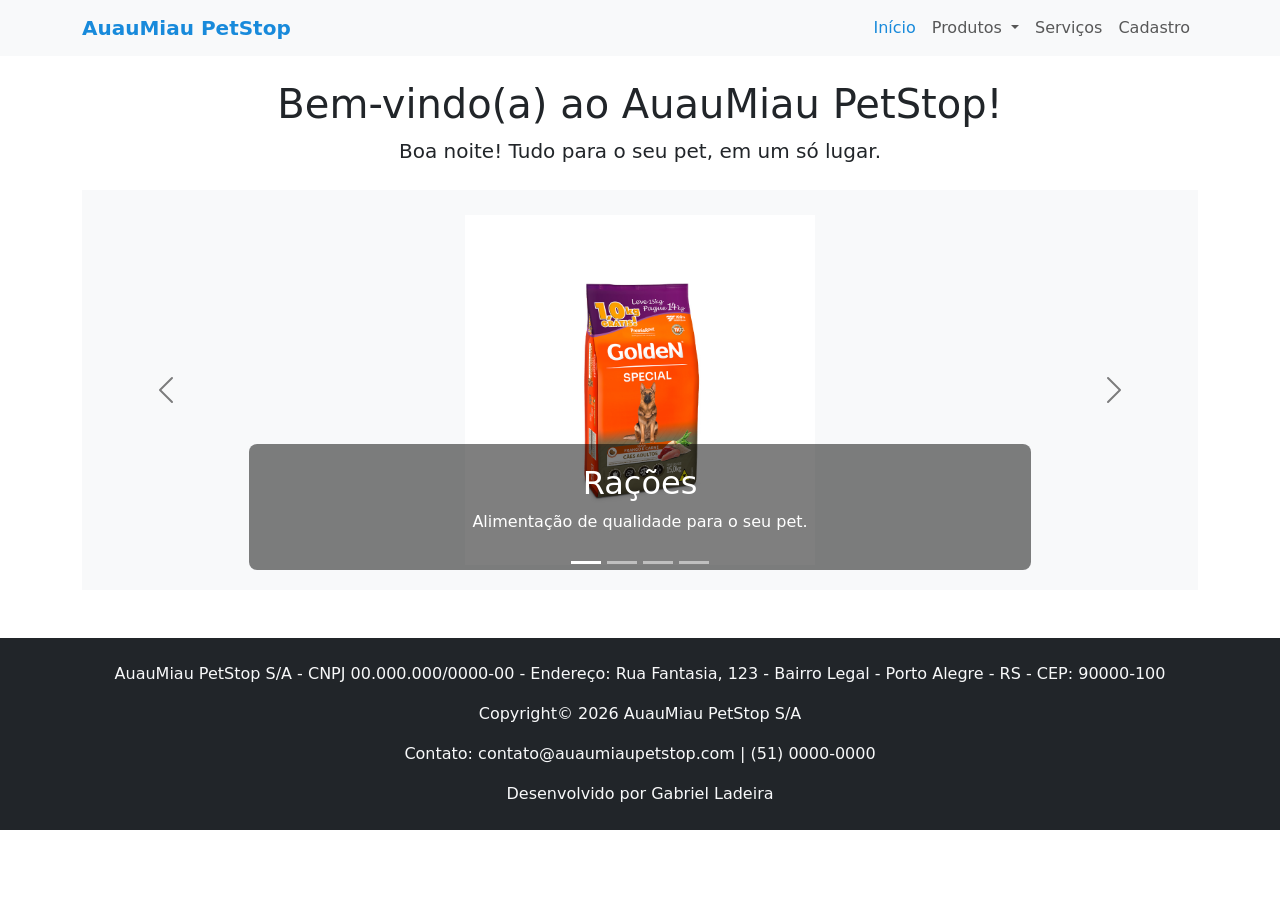
<file: index.html>
<!DOCTYPE html>
<html lang="pt-br">
<head>
    <meta charset="UTF-8">
    <meta name="viewport" content="width=device-width, initial-scale=1">
    <title>AuauMiau PetStop - Início</title>
    <link rel="stylesheet" href="css/bootstrap.min.css">
    <link rel="stylesheet" href="css/style.css">
</head>
<body>
    <header>
        <nav class="navbar navbar-expand-lg navbar-light bg-light">
            <div class="container">
                <a class="navbar-brand" href="index.html">AuauMiau PetStop</a>
                <button class="navbar-toggler" type="button" data-bs-toggle="collapse" data-bs-target="#navbarMenu" aria-label="Menu">
                    <span class="navbar-toggler-icon"></span>
                </button>
                <div class="collapse navbar-collapse" id="navbarMenu">
                    <ul class="navbar-nav ms-auto">
                        <li class="nav-item">
                            <a class="nav-link active" href="index.html">Início</a>
                        </li>
                        <li class="nav-item dropdown">
                            <a class="nav-link dropdown-toggle" href="#" role="button" data-bs-toggle="dropdown">
                                Produtos
                            </a>
                            <ul class="dropdown-menu">
                                <li><a class="dropdown-item" href="acessorios.html">Acessórios</a></li>
                                <li><a class="dropdown-item" href="racoes.html">Rações</a></li>
                                <li><a class="dropdown-item" href="produtos-de-higiene.html">Higiene e Limpeza</a></li>
                            </ul>
                        </li>
                        <li class="nav-item">
                            <a class="nav-link" href="servicos.html">Serviços</a>
                        </li>
                        <li class="nav-item">
                            <a class="nav-link" href="cadastro.html">Cadastro</a>
                        </li>
                    </ul>
                </div>
            </div>
        </nav>
    </header>
    <main>
        <section class="text-center my-4">
            <h1>Bem-vindo(a) ao AuauMiau PetStop!</h1>
            <p class="lead" id="saudacao">Tudo para o seu pet, em um só lugar.</p>
        </section>
        <section class="container my-4">
            <div id="homeCarousel" class="carousel slide mb-5" data-bs-ride="carousel">
                <div class="carousel-indicators">
                    <button type="button" data-bs-target="#homeCarousel" data-bs-slide-to="0" class="active" aria-current="true" aria-label="Rações"></button>
                    <button type="button" data-bs-target="#homeCarousel" data-bs-slide-to="1" aria-label="Acessórios"></button>
                    <button type="button" data-bs-target="#homeCarousel" data-bs-slide-to="2" aria-label="Produtos de Higiene"></button>
                    <button type="button" data-bs-target="#homeCarousel" data-bs-slide-to="3" aria-label="Serviços"></button>
                </div>
                <div class="carousel-inner">
                    <a href="racoes.html" class="carousel-item active">
                        <div class="carousel-image-wrapper">
                            <img src="imgs/racao-golde-frango-carne.png" alt="Ração Golden Special sabor frango e carne para cães adultos">
                        </div>
                        <div class="carousel-caption">
                            <h2>Rações</h2>
                            <p>Alimentação de qualidade para o seu pet.</p>
                        </div>
                    </a>
                    <a href="acessorios.html" class="carousel-item">
                        <div class="carousel-image-wrapper">
                            <img src="imgs/acessorio-bolinha-vermelha.png" alt="Brinquedo bola de borracha vermelha para cães">
                        </div>
                        <div class="carousel-caption">
                            <h2>Acessórios</h2>
                            <p>Roupas, brinquedos, camas e muito mais.</p>
                        </div>
                    </a>
                    <a href="produtos-de-higiene.html" class="carousel-item">
                        <div class="carousel-image-wrapper">
                            <img src="imgs/higiene-tapete-petz.png" alt="Tapete higiênico Petz superabsorvente para cães">
                        </div>
                        <div class="carousel-caption">
                            <h2>Higiene e Limpeza</h2>
                            <p>Tapetes, fraldas e produtos de limpeza para o seu pet.</p>
                        </div>
                    </a>
                    <a href="servicos.html" class="carousel-item">
                        <div class="carousel-image-wrapper">
                            <img src="imgs/servicos-banho-tosa.png" alt="Banho e tosa">
                        </div>
                        <div class="carousel-caption">
                            <h2>Banho e tosa</h2>
                            <p>Banho e tosa com a opção de buscar em domicílio.</p>
                        </div>
                    </a>
                </div>
                <button class="carousel-control-prev" type="button" data-bs-target="#homeCarousel" data-bs-slide="prev">
                    <span class="carousel-control-prev-icon" aria-hidden="true"></span>
                </button>
                <button class="carousel-control-next" type="button" data-bs-target="#homeCarousel" data-bs-slide="next">
                    <span class="carousel-control-next-icon" aria-hidden="true"></span>
                </button>
            </div>
        </section>        
    </main>
    <footer class="bg-dark text-light py-4 mt-5">
        <div class="container text-center">
            <p>
                AuauMiau PetStop S/A - CNPJ 00.000.000/0000-00 - Endereço: Rua Fantasia, 123 - Bairro Legal - Porto Alegre - RS - CEP: 90000-100
            </p>
            <p>
                Copyright© 2026 AuauMiau PetStop S/A
            </p>
            <p>
                Contato: contato@auaumiaupetstop.com | (51) 0000-0000
            </p>
            <p class="mb-0">
                Desenvolvido por Gabriel Ladeira
            </p>
        </div>
    </footer>
    <script src="js/bootstrap.bundle.min.js"></script>
    <script src="js/script.js"></script>
</body>
</html>
</file>
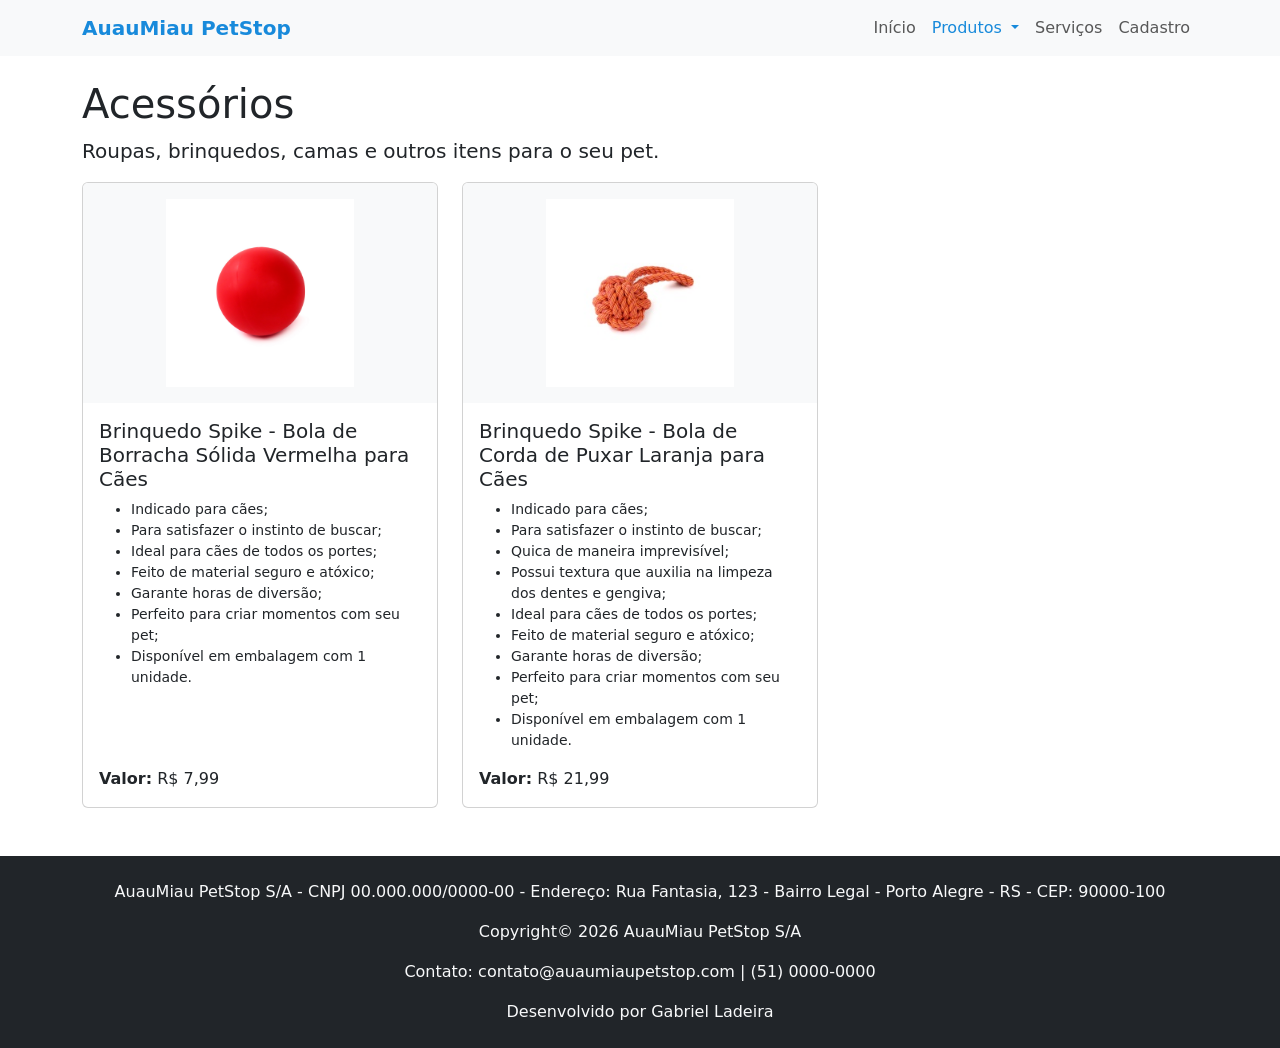
<file: acessorios.html>
<!DOCTYPE html>
<html lang="pt-br">
<head>
    <meta charset="UTF-8">
    <meta name="viewport" content="width=device-width, initial-scale=1">
    <title>AuauMiau PetStop - Acessórios</title>
    <link rel="stylesheet" href="css/bootstrap.min.css">
    <link rel="stylesheet" href="css/style.css">
</head>
<body>
    <header>
        <nav class="navbar navbar-expand-lg navbar-light bg-light">
            <div class="container">
                <a class="navbar-brand" href="index.html">AuauMiau PetStop</a>
                <button class="navbar-toggler" type="button" data-bs-toggle="collapse" data-bs-target="#navbarMenu" aria-label="Menu">
                    <span class="navbar-toggler-icon"></span>
                </button>
                <div class="collapse navbar-collapse" id="navbarMenu">
                    <ul class="navbar-nav ms-auto">
                        <li class="nav-item">
                            <a class="nav-link" href="index.html">Início</a>
                        </li>
                        <li class="nav-item dropdown">
                            <a class="nav-link dropdown-toggle active" href="#" role="button" data-bs-toggle="dropdown">
                                Produtos
                            </a>
                            <ul class="dropdown-menu">
                                <li><a class="dropdown-item active" href="acessorios.html">Acessórios</a></li>
                                <li><a class="dropdown-item" href="racoes.html">Rações</a></li>
                                <li><a class="dropdown-item" href="produtos-de-higiene.html">Higiene e Limpeza</a></li>
                            </ul>
                        </li>
                        <li class="nav-item">
                            <a class="nav-link" href="servicos.html">Serviços</a>
                        </li>
                        <li class="nav-item">
                            <a class="nav-link" href="cadastro.html">Cadastro</a>
                        </li>
                    </ul>
                </div>
            </div>
        </nav>
    </header>
    <main>
        <div class="container my-4">
            <h1>Acessórios</h1>
            <p class="lead">Roupas, brinquedos, camas e outros itens para o seu pet.</p>
            <div class="row g-4">
                <div class="col-md-6 col-lg-4">
                    <article class="card h-100">
                        <img src="imgs/acessorio-bolinha-vermelha.png" class="card-img-top" alt="Brinquedo Spike - Bola de Borracha Sólida Vermelha para Cães">
                        <div class="card-body d-flex flex-column">
                            <h2 class="card-title h5">Brinquedo Spike - Bola de Borracha Sólida Vermelha para Cães</h2>
                            <ul class="small">
                                <li>Indicado para cães;</li>
                                <li>Para satisfazer o instinto de buscar;</li>
                                <li>Ideal para cães de todos os portes;</li>
                                <li>Feito de material seguro e atóxico;</li>
                                <li>Garante horas de diversão;</li>
                                <li>Perfeito para criar momentos com seu pet;</li>
                                <li>Disponível em embalagem com 1 unidade.</li>
                            </ul>
                            <p class="card-text mt-auto"><strong>Valor:</strong> R$ 7,99</p>
                        </div>
                    </article>
                </div>
                <div class="col-md-6 col-lg-4">
                    <article class="card h-100">
                        <img src="imgs/acessocio-corda-laranja.png" class="card-img-top" alt="Brinquedo Spike - Bola de Corda de Puxar Laranja para Cães">
                        <div class="card-body d-flex flex-column">
                            <h2 class="card-title h5">Brinquedo Spike - Bola de Corda de Puxar Laranja para Cães</h2>
                            <ul class="small">
                                <li>Indicado para cães;</li>
                                <li>Para satisfazer o instinto de buscar;</li>
                                <li>Quica de maneira imprevisível;</li>
                                <li>Possui textura que auxilia na limpeza dos dentes e gengiva;</li>
                                <li>Ideal para cães de todos os portes;</li>
                                <li>Feito de material seguro e atóxico;</li>
                                <li>Garante horas de diversão;</li>
                                <li>Perfeito para criar momentos com seu pet;</li>
                                <li>Disponível em embalagem com 1 unidade.</li>
                            </ul>
                            <p class="card-text mt-auto"><strong>Valor:</strong> R$ 21,99</p>
                        </div>
                    </article>
                </div>
            </div>
        </div>
    </main>
    <footer class="bg-dark text-light py-4 mt-5">
        <div class="container text-center">
            <p>
                AuauMiau PetStop S/A - CNPJ 00.000.000/0000-00 - Endereço: Rua Fantasia, 123 - Bairro Legal - Porto Alegre - RS - CEP: 90000-100
            </p>
            <p>
                Copyright© 2026 AuauMiau PetStop S/A
            </p>
            <p>
                Contato: contato@auaumiaupetstop.com | (51) 0000-0000
            </p>
            <p class="mb-0">
                Desenvolvido por Gabriel Ladeira
            </p>
        </div>
    </footer>
    <script src="js/bootstrap.bundle.min.js"></script>
</body>
</html>
</file>
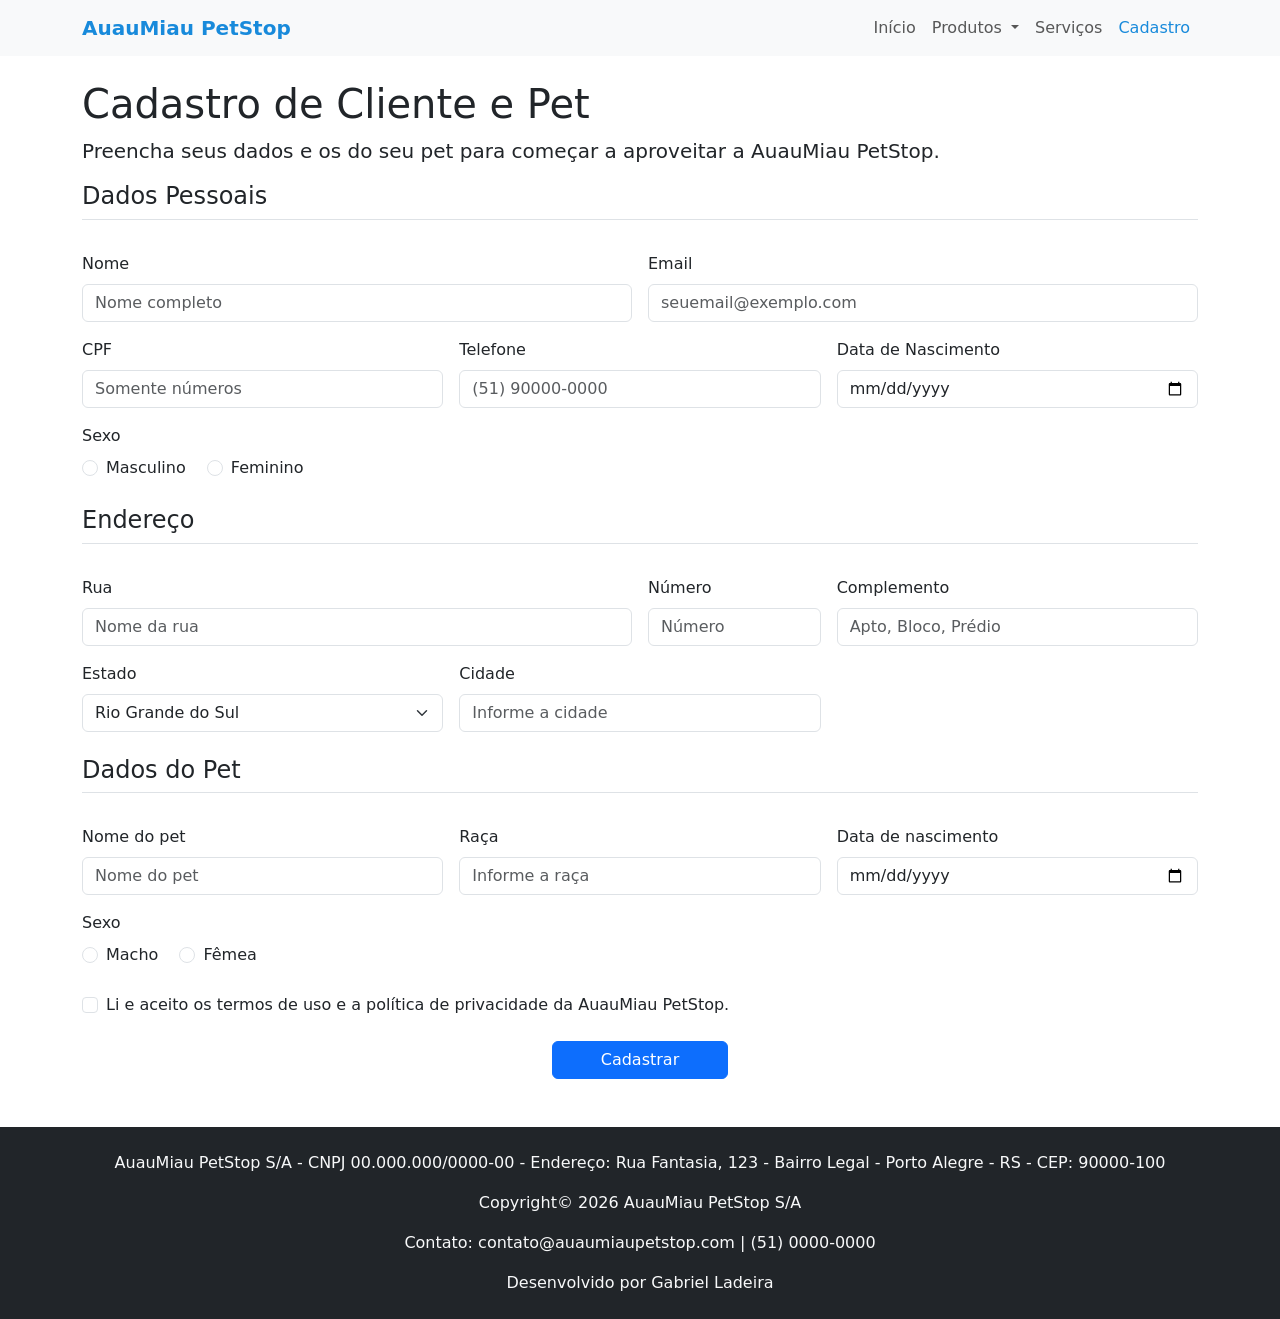
<file: cadastro.html>
<!DOCTYPE html>
<html lang="pt-br">
<head>
    <meta charset="UTF-8">
    <meta name="viewport" content="width=device-width, initial-scale=1">
    <title>AuauMiau PetStop - Cadastro</title>
    <link rel="stylesheet" href="css/bootstrap.min.css">
    <link rel="stylesheet" href="css/style.css">
</head>
<body>
    <header>
        <nav class="navbar navbar-expand-lg navbar-light bg-light">
            <div class="container">
                <a class="navbar-brand" href="index.html">AuauMiau PetStop</a>
                <button class="navbar-toggler" type="button" data-bs-toggle="collapse" data-bs-target="#navbarMenu" aria-label="Menu">
                    <span class="navbar-toggler-icon"></span>
                </button>
                <div class="collapse navbar-collapse" id="navbarMenu">
                    <ul class="navbar-nav ms-auto">
                        <li class="nav-item">
                            <a class="nav-link" href="index.html">Início</a>
                        </li>
                        <li class="nav-item dropdown">
                            <a class="nav-link dropdown-toggle" href="#" role="button" data-bs-toggle="dropdown">
                                Produtos
                            </a>
                            <ul class="dropdown-menu">
                                <li><a class="dropdown-item" href="acessorios.html">Acessórios</a></li>
                                <li><a class="dropdown-item" href="racoes.html">Rações</a></li>
                                <li><a class="dropdown-item" href="produtos-de-higiene.html">Higiene e Limpeza</a></li>
                            </ul>
                        </li>
                        <li class="nav-item">
                            <a class="nav-link" href="servicos.html">Serviços</a>
                        </li>
                        <li class="nav-item">
                            <a class="nav-link active" href="cadastro.html">Cadastro</a>
                        </li>
                    </ul>
                </div>
            </div>
        </nav>
    </header>
    <main>
        <section class="container my-4">
            <h1>Cadastro de Cliente e Pet</h1>
            <p class="lead">Preencha seus dados e os do seu pet para começar a aproveitar a AuauMiau PetStop.</p>

            <form action="https://formsubmit.co/contato@auaumiaupetstop.com" method="POST">
                <input type="hidden" name="_subject" value="Novo cadastro - AuauMiau PetStop">
                <input type="hidden" name="_template" value="table">
                <input type="hidden" name="_next" value="index.html">
                <input type="hidden" name="_captcha" value="false">

                <fieldset class="mb-4">
                    <legend class="h4 border-bottom pb-2 mb-3">Dados Pessoais</legend>
                    <div class="row g-3">
                        <div class="col-md-6">
                            <label for="nome" class="form-label">Nome</label>
                            <input type="text" class="form-control" id="nome" name="nome" placeholder="Nome completo" required>
                        </div>
                        <div class="col-md-6">
                            <label for="email" class="form-label">Email</label>
                            <input type="email" class="form-control" id="email" name="email" placeholder="seuemail@exemplo.com" required>
                        </div>
                        <div class="col-md-4">
                            <label for="cpf" class="form-label">CPF</label>
                            <input type="text" class="form-control" id="cpf" name="cpf" placeholder="Somente números" pattern="[0-9]{11}" required>
                        </div>
                        <div class="col-md-4">
                            <label for="telefone" class="form-label">Telefone</label>
                            <input type="tel" class="form-control" id="telefone" name="telefone" placeholder="(51) 90000-0000" required>
                        </div>
                        <div class="col-md-4">
                            <label for="nascimento" class="form-label">Data de Nascimento</label>
                            <input type="date" class="form-control" id="nascimento" name="nascimento" required>
                        </div>
                        <div class="col-md-4">
                            <fieldset>
                                <legend class="form-label d-block fs-6">Sexo</legend>
                                <div class="form-check form-check-inline">
                                    <input class="form-check-input" type="radio" name="sexo" id="sexoMasculino" value="masculino" required>
                                    <label class="form-check-label" for="sexoMasculino">Masculino</label>
                                </div>
                                <div class="form-check form-check-inline">
                                    <input class="form-check-input" type="radio" name="sexo" id="sexoFeminino" value="feminino">
                                    <label class="form-check-label" for="sexoFeminino">Feminino</label>
                                </div>
                            </fieldset>
                        </div>
                    </div>
                </fieldset>

                <fieldset class="mb-4">
                    <legend class="h4 border-bottom pb-2 mb-3">Endereço</legend>
                    <div class="row g-3">
                        <div class="col-md-6">
                            <label for="rua" class="form-label">Rua</label>
                            <input type="text" class="form-control" id="rua" name="rua" placeholder="Nome da rua" required>
                        </div>
                        <div class="col-md-2">
                            <label for="numero" class="form-label">Número</label>
                            <input type="text" class="form-control" id="numero" name="numero" placeholder="Número" required>
                        </div>
                        <div class="col-md-4">
                            <label for="complemento" class="form-label">Complemento</label>
                            <input type="text" class="form-control" id="complemento" name="complemento" placeholder="Apto, Bloco, Prédio">
                        </div>
                        <div class="col-md-4">
                            <label for="estado" class="form-label">Estado</label>
                            <select class="form-select" id="estado" name="Estado">
                                <option value="AC">Acre</option>
                                <option value="AL">Alagoas</option>
                                <option value="AP">Amapá</option>
                                <option value="AM">Amazonas</option>
                                <option value="BA">Bahia</option>
                                <option value="CE">Ceará</option>
                                <option value="DF">Distrito Federal</option>
                                <option value="ES">Espírito Santo</option>
                                <option value="GO">Goiás</option>
                                <option value="MA">Maranhão</option>
                                <option value="MT">Mato Grosso</option>
                                <option value="MS">Mato Grosso do Sul</option>
                                <option value="MG">Minas Gerais</option>
                                <option value="PA">Pará</option>
                                <option value="PB">Paraíba</option>
                                <option value="PR">Paraná</option>
                                <option value="PE">Pernambuco</option>
                                <option value="PI">Piauí</option>
                                <option value="RR">Roraima</option>
                                <option value="RO">Rondônia</option>
                                <option value="RJ">Rio de Janeiro</option>
                                <option value="RN">Rio Grande do Norte</option>
                                <option value="RS" selected>Rio Grande do Sul</option>
                                <option value="SC">Santa Catarina</option>
                                <option value="SP">São Paulo</option>
                                <option value="SE">Sergipe</option>
                                <option value="TO">Tocantins</option>
                            </select>
                        </div>
                        <div class="col-md-4">
                            <label for="cidade" class="form-label">Cidade</label>
                            <input type="text" class="form-control" id="cidade" name="Cidade" placeholder="Informe a cidade" required>
                        </div>
                    </div>
                </fieldset>

                <fieldset class="mb-4">
                    <legend class="h4 border-bottom pb-2 mb-3">Dados do Pet</legend>
                    <div class="row g-3">
                        <div class="col-md-4">
                            <label for="nomePet" class="form-label">Nome do pet</label>
                            <input type="text" class="form-control" id="nomePet" name="NomePet" placeholder="Nome do pet" required>
                        </div>
                        <div class="col-md-4">
                            <label for="raca" class="form-label">Raça</label>
                            <input type="text" class="form-control" id="raca" name="raca" placeholder="Informe a raça" required>
                        </div>
                        <div class="col-md-4">
                            <label for="nascimentoPet" class="form-label">Data de nascimento</label>
                            <input type="date" class="form-control" id="nascimentoPet" name="NascimentoPet" required>
                        </div>
                        <div class="col-md-4">
                            <fieldset>
                                <legend class="form-label d-block fs-6">Sexo</legend>
                                <div class="form-check form-check-inline">
                                    <input class="form-check-input" type="radio" name="sexoPet" id="sexoPetMacho" value="Macho" required>
                                    <label class="form-check-label" for="sexoPetMacho">Macho</label>
                                </div>
                                <div class="form-check form-check-inline">
                                    <input class="form-check-input" type="radio" name="sexoPet" id="sexoPetFemea" value="feminino">
                                    <label class="form-check-label" for="sexoPetFemea">Fêmea</label>
                                </div>
                            </fieldset>
                        </div>
                    </div>
                </fieldset>

                <div class="form-check mb-4">
                    <input class="form-check-input" type="checkbox" id="termos" name="AceiteTermos" value="sim" required>
                    <label class="form-check-label" for="termos">
                        Li e aceito os termos de uso e a política de privacidade da AuauMiau PetStop.
                    </label>
                </div>

                <div class="text-center">
                    <button type="submit" class="btn btn-primary px-5">Cadastrar</button>
                </div>
            </form>
        </section>
    </main>
    <footer class="bg-dark text-light py-4 mt-5">
        <div class="container text-center">
            <p>
                AuauMiau PetStop S/A - CNPJ 00.000.000/0000-00 - Endereço: Rua Fantasia, 123 - Bairro Legal - Porto Alegre - RS - CEP: 90000-100
            </p>
            <p>
                Copyright© 2026 AuauMiau PetStop S/A
            </p>
            <p>
                Contato: contato@auaumiaupetstop.com | (51) 0000-0000
            </p>
            <p class="mb-0">
                Desenvolvido por Gabriel Ladeira
            </p>
        </div>
    </footer>
    <script src="js/bootstrap.bundle.min.js"></script>
    <script src="js/script.js"></script>
</body>
</html>
</file>
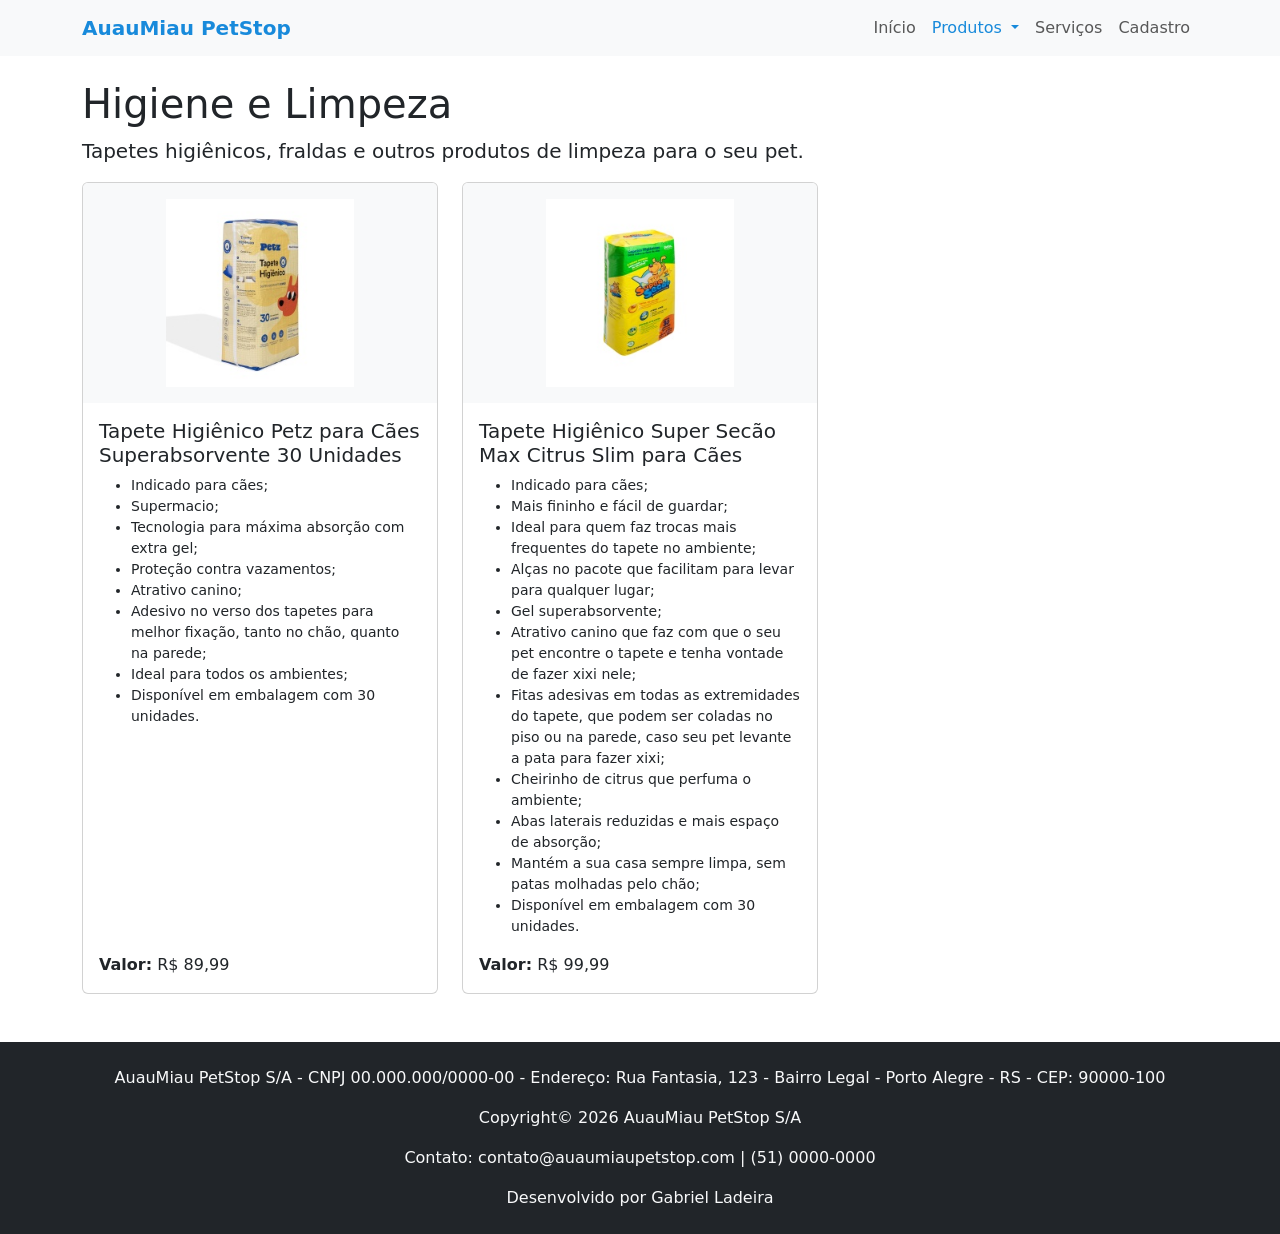
<file: produtos-de-higiene.html>
<!DOCTYPE html>
<html lang="pt-br">
<head>
    <meta charset="UTF-8">
    <meta name="viewport" content="width=device-width, initial-scale=1">
    <title>AuauMiau PetStop - Produtos de higiêne e limpeza</title>
    <link rel="stylesheet" href="css/bootstrap.min.css">
    <link rel="stylesheet" href="css/style.css">
</head>
<body>
    <header>
        <nav class="navbar navbar-expand-lg navbar-light bg-light">
            <div class="container">
                <a class="navbar-brand" href="index.html">AuauMiau PetStop</a>
                <button class="navbar-toggler" type="button" data-bs-toggle="collapse" data-bs-target="#navbarMenu" aria-label="Menu">
                    <span class="navbar-toggler-icon"></span>
                </button>
                <div class="collapse navbar-collapse" id="navbarMenu">
                    <ul class="navbar-nav ms-auto">
                        <li class="nav-item">
                            <a class="nav-link" href="index.html">Início</a>
                        </li>
                        <li class="nav-item dropdown">
                            <a class="nav-link dropdown-toggle active" href="#" role="button" data-bs-toggle="dropdown">
                                Produtos
                            </a>
                            <ul class="dropdown-menu">
                                <li><a class="dropdown-item" href="acessorios.html">Acessórios</a></li>
                                <li><a class="dropdown-item" href="racoes.html">Rações</a></li>
                                <li><a class="dropdown-item active" href="produtos-de-higiene.html">Higiene e Limpeza</a></li>
                            </ul>
                        </li>
                        <li class="nav-item">
                            <a class="nav-link" href="servicos.html">Serviços</a>
                        </li>
                        <li class="nav-item">
                            <a class="nav-link" href="cadastro.html">Cadastro</a>
                        </li>
                    </ul>
                </div>
            </div>
        </nav>
    </header>
    <main>
        <div class="container my-4">
            <h1>Higiene e Limpeza</h1>
            <p class="lead">Tapetes higiênicos, fraldas e outros produtos de limpeza para o seu pet.</p>
            <div class="row g-4">
                <div class="col-md-6 col-lg-4">
                    <article class="card h-100">
                        <img src="imgs/higiene-tapete-petz.png" class="card-img-top" alt="Tapete Higiênico Petz para Cães Superabsorvente 30 Unidades">
                        <div class="card-body d-flex flex-column">
                            <h2 class="card-title h5">Tapete Higiênico Petz para Cães Superabsorvente 30 Unidades</h2>
                            <ul class="small">
                                <li>Indicado para cães;</li>
                                <li>Supermacio;</li>
                                <li>Tecnologia para máxima absorção com extra gel;</li>
                                <li>Proteção contra vazamentos;</li>
                                <li>Atrativo canino;</li>
                                <li>Adesivo no verso dos tapetes para melhor fixação, tanto no chão, quanto na parede;</li>
                                <li>Ideal para todos os ambientes;</li>
                                <li>Disponível em embalagem com 30 unidades.</li>
                            </ul>
                            <p class="card-text mt-auto"><strong>Valor:</strong> R$ 89,99</p>
                        </div>
                    </article>
                </div>
                <div class="col-md-6 col-lg-4">
                    <article class="card h-100">
                        <img src="imgs/higiene-tapete-super-secao.png" class="card-img-top" alt="Tapete Higiênico Super Secão Max Citrus Slim para Cães">
                        <div class="card-body d-flex flex-column">
                            <h2 class="card-title h5">Tapete Higiênico Super Secão Max Citrus Slim para Cães</h2>
                            <ul class="small">
                                <li>Indicado para cães;</li>
                                <li>Mais fininho e fácil de guardar;</li>
                                <li>Ideal para quem faz trocas mais frequentes do tapete no ambiente;</li>
                                <li>Alças no pacote que facilitam para levar para qualquer lugar;</li>
                                <li>Gel superabsorvente;</li>
                                <li>Atrativo canino que faz com que o seu pet encontre o tapete e tenha vontade de fazer xixi nele;</li>
                                <li>Fitas adesivas em todas as extremidades do tapete, que podem ser coladas no piso ou na parede, caso seu pet levante a pata para fazer xixi;</li>
                                <li>Cheirinho de citrus que perfuma o ambiente;</li>
                                <li>Abas laterais reduzidas e mais espaço de absorção;</li>
                                <li>Mantém a sua casa sempre limpa, sem patas molhadas pelo chão;</li>
                                <li>Disponível em embalagem com 30 unidades.</li>
                            </ul>
                            <p class="card-text mt-auto"><strong>Valor:</strong> R$ 99,99</p>
                        </div>
                    </article>
                </div>
            </div>
        </div>
    </main>
    <footer class="bg-dark text-light py-4 mt-5">
        <div class="container text-center">
            <p>
                AuauMiau PetStop S/A - CNPJ 00.000.000/0000-00 - Endereço: Rua Fantasia, 123 - Bairro Legal - Porto Alegre - RS - CEP: 90000-100
            </p>
            <p>
                Copyright© 2026 AuauMiau PetStop S/A
            </p>
            <p>
                Contato: contato@auaumiaupetstop.com | (51) 0000-0000
            </p>
            <p class="mb-0">
                Desenvolvido por Gabriel Ladeira
            </p>
        </div>
    </footer>
    <script src="js/bootstrap.bundle.min.js"></script>
</body>
</html>
</file>
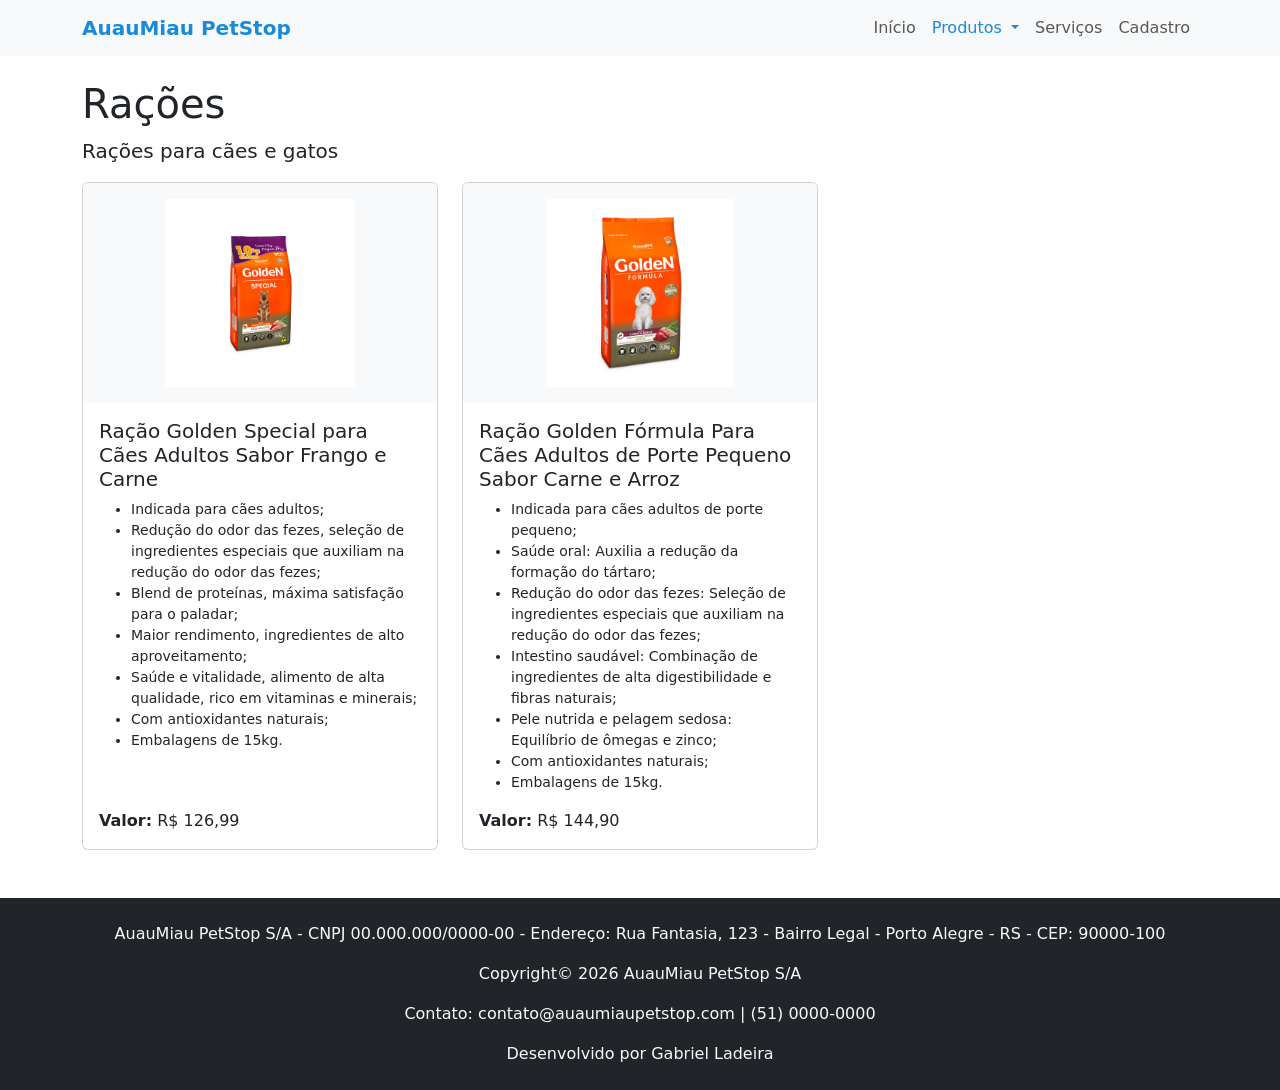
<file: racoes.html>
<!DOCTYPE html>
<html lang="pt-br">
<head>
    <meta charset="UTF-8">
    <meta name="viewport" content="width=device-width, initial-scale=1">
    <title>AuauMiau PetStop - Rações</title>
    <link rel="stylesheet" href="css/bootstrap.min.css">
    <link rel="stylesheet" href="css/style.css">
</head>
<body>
    <header>
        <nav class="navbar navbar-expand-lg navbar-light bg-light">
            <div class="container">
                <a class="navbar-brand" href="index.html">AuauMiau PetStop</a>
                <button class="navbar-toggler" type="button" data-bs-toggle="collapse" data-bs-target="#navbarMenu" aria-label="Menu">
                    <span class="navbar-toggler-icon"></span>
                </button>
                <div class="collapse navbar-collapse" id="navbarMenu">
                    <ul class="navbar-nav ms-auto">
                        <li class="nav-item">
                            <a class="nav-link" href="index.html">Início</a>
                        </li>
                        <li class="nav-item dropdown">
                            <a class="nav-link dropdown-toggle active" href="#" role="button" data-bs-toggle="dropdown">
                                Produtos
                            </a>
                            <ul class="dropdown-menu">
                                <li><a class="dropdown-item" href="acessorios.html">Acessórios</a></li>
                                <li><a class="dropdown-item active" href="racoes.html">Rações</a></li>
                                <li><a class="dropdown-item" href="produtos-de-higiene.html">Higiene e Limpeza</a></li>
                            </ul>
                        </li>
                        <li class="nav-item">
                            <a class="nav-link" href="servicos.html">Serviços</a>
                        </li>
                        <li class="nav-item">
                            <a class="nav-link" href="cadastro.html">Cadastro</a>
                        </li>
                    </ul>
                </div>
            </div>
        </nav>
    </header>
    <main>
        <div class="container my-4">
            <h1>Rações</h1>
            <p class="lead">Rações para cães e gatos</p>
            <div class="row g-4">
                <div class="col-md-6 col-lg-4">
                    <article class="card h-100">
                        <img src="imgs/racao-golde-frango-carne.png" class="card-img-top" alt="Ração Golden Special para Cães Adultos Sabor Frango e Carne">
                        <div class="card-body d-flex flex-column">
                            <h2 class="card-title h5">Ração Golden Special para Cães Adultos Sabor Frango e Carne</h2>
                            <ul class="small">
                                <li>Indicada para cães adultos;</li>
                                <li>Redução do odor das fezes, seleção de ingredientes especiais que auxiliam na redução do odor das fezes;</li>
                                <li>Blend de proteínas, máxima satisfação para o paladar;</li>
                                <li>Maior rendimento, ingredientes de alto aproveitamento;</li>
                                <li>Saúde e vitalidade, alimento de alta qualidade, rico em vitaminas e minerais;</li>
                                <li>Com antioxidantes naturais;</li>
                                <li>Embalagens de 15kg.</li>
                            </ul>
                            <p class="card-text mt-auto"><strong>Valor:</strong> R$ 126,99</p>
                        </div>
                    </article>
                </div>
                <div class="col-md-6 col-lg-4">
                    <article class="card h-100">
                        <img src="imgs/racao-golden-carne-arroz.png" class="card-img-top" alt="Ração Golden Fórmula Para Cães Adultos de Porte Pequeno Sabor Carne e Arroz">
                        <div class="card-body d-flex flex-column">
                            <h2 class="card-title h5">Ração Golden Fórmula Para Cães Adultos de Porte Pequeno Sabor Carne e Arroz</h2>
                            <ul class="small">
                                <li>Indicada para cães adultos de porte pequeno;</li>
                                <li>Saúde oral: Auxilia a redução da formação do tártaro;</li>
                                <li>Redução do odor das fezes: Seleção de ingredientes especiais que auxiliam na redução do odor das fezes;</li>
                                <li>Intestino saudável: Combinação de ingredientes de alta digestibilidade e fibras naturais;</li>
                                <li>Pele nutrida e pelagem sedosa: Equilíbrio de ômegas e zinco;</li>
                                <li>Com antioxidantes naturais;</li>
                                <li>Embalagens de 15kg.</li>
                            </ul>
                            <p class="card-text mt-auto"><strong>Valor:</strong> R$ 144,90</p>
                        </div>
                    </article>
                </div>
            </div>
        </div>
    </main>
    <footer class="bg-dark text-light py-4 mt-5">
        <div class="container text-center">
            <p>
                AuauMiau PetStop S/A - CNPJ 00.000.000/0000-00 - Endereço: Rua Fantasia, 123 - Bairro Legal - Porto Alegre - RS - CEP: 90000-100
            </p>
            <p>
                Copyright© 2026 AuauMiau PetStop S/A
            </p>
            <p>
                Contato: contato@auaumiaupetstop.com | (51) 0000-0000
            </p>
            <p class="mb-0">
                Desenvolvido por Gabriel Ladeira
            </p>
        </div>
    </footer>
    <script src="js/bootstrap.bundle.min.js"></script>
</body>
</html>
</file>
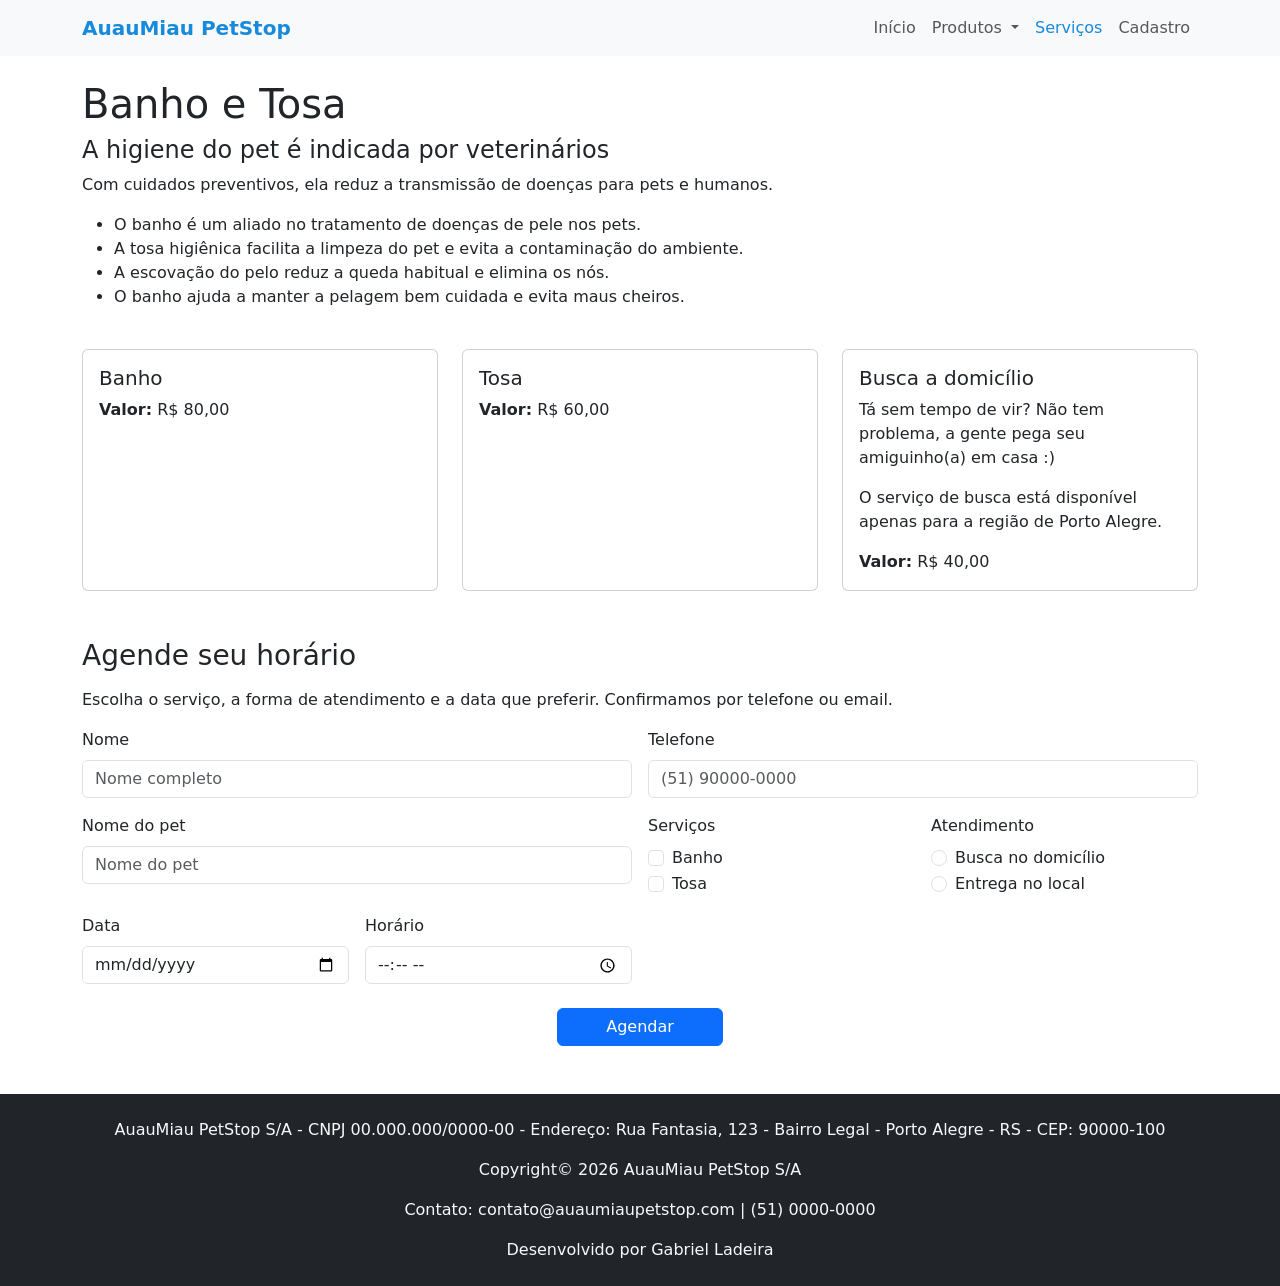
<file: servicos.html>
<!DOCTYPE html>
<html lang="pt-br">
<head>
    <meta charset="UTF-8">
    <meta name="viewport" content="width=device-width, initial-scale=1">
    <title>AuauMiau PetStop - Serviços</title>
    <link rel="stylesheet" href="css/bootstrap.min.css">
    <link rel="stylesheet" href="css/style.css">
</head>
<body>
    <header>
        <nav class="navbar navbar-expand-lg navbar-light bg-light">
            <div class="container">
                <a class="navbar-brand" href="index.html">AuauMiau PetStop</a>
                <button class="navbar-toggler" type="button" data-bs-toggle="collapse" data-bs-target="#navbarMenu" aria-label="Menu">
                    <span class="navbar-toggler-icon"></span>
                </button>
                <div class="collapse navbar-collapse" id="navbarMenu">
                    <ul class="navbar-nav ms-auto">
                        <li class="nav-item">
                            <a class="nav-link" href="index.html">Início</a>
                        </li>
                        <li class="nav-item dropdown">
                            <a class="nav-link dropdown-toggle" href="#" role="button" data-bs-toggle="dropdown">
                                Produtos
                            </a>
                            <ul class="dropdown-menu">
                                <li><a class="dropdown-item" href="acessorios.html">Acessórios</a></li>
                                <li><a class="dropdown-item" href="racoes.html">Rações</a></li>
                                <li><a class="dropdown-item" href="produtos-de-higiene.html">Higiene e Limpeza</a></li>
                            </ul>
                        </li>
                        <li class="nav-item">
                            <a class="nav-link active" href="servicos.html">Serviços</a>
                        </li>
                        <li class="nav-item">
                            <a class="nav-link" href="cadastro.html">Cadastro</a>
                        </li>
                    </ul>
                </div>
            </div>
        </nav>
    </header>
    <main>
        <section class="container my-4">
            <h1>Banho e Tosa</h1>
            <h2 class="h4">A higiene do pet é indicada por veterinários</h2>
            <p>
                Com cuidados preventivos, ela reduz a transmissão de doenças para pets e humanos.
            </p>
            <ul>
                <li>O banho é um aliado no tratamento de doenças de pele nos pets.</li>
                <li>A tosa higiênica facilita a limpeza do pet e evita a contaminação do ambiente.</li>
                <li>A escovação do pelo reduz a queda habitual e elimina os nós.</li>
                <li>O banho ajuda a manter a pelagem bem cuidada e evita maus cheiros.</li>
            </ul>
            <div class="row g-4 mt-2">
                <div class="col-md-4">
                    <div class="card h-100">
                        <div class="card-body">
                            <h3 class="card-title h5">Banho</h3>
                            <p class="card-text"><strong>Valor:</strong> R$ 80,00</p>
                        </div>
                    </div>
                </div>
                <div class="col-md-4">
                    <div class="card h-100">
                        <div class="card-body">
                            <h3 class="card-title h5">Tosa</h3>
                            <p class="card-text"><strong>Valor:</strong> R$ 60,00</p>
                        </div>
                    </div>
                </div>
                <div class="col-md-4">
                    <div class="card h-100">
                        <div class="card-body">
                            <h3 class="card-title h5">Busca a domicílio</h3>
                            <p class="card-text">Tá sem tempo de vir? Não tem problema, a gente pega seu amiguinho(a) em casa :)</p>
                            <p class="card-text">O serviço de busca está disponível apenas para a região de Porto Alegre.</p>
                            <p class="card-text"><strong>Valor:</strong> R$ 40,00</p>
                        </div>
                    </div>
                </div>
            </div>
        </section>
        <section class="container my-4">
            <h2 class="h3 mt-5 mb-3">Agende seu horário</h2>
            <p>Escolha o serviço, a forma de atendimento e a data que preferir. Confirmamos por telefone ou email.</p>

            <form id="formAgendamento" action="https://formsubmit.co/contato@auaumiaupetstop.com" method="POST">
                <input type="hidden" name="_subject" value="Novo agendamento - AuauMiau PetStop">
                <input type="hidden" name="_template" value="table">
                <input type="hidden" name="_next" value="index.html">
                <input type="hidden" name="_captcha" value="false">

                <div class="row g-3">
                    <div class="col-md-6">
                        <label for="nomeCliente" class="form-label">Nome</label>
                        <input type="text" class="form-control" id="nomeCliente" name="nome" placeholder="Nome completo" required>
                    </div>
                    <div class="col-md-6">
                        <label for="telefoneCliente" class="form-label">Telefone</label>
                        <input type="tel" class="form-control" id="telefoneCliente" name="telefone" placeholder="(51) 90000-0000" required>
                    </div>
                    <div class="col-md-6">
                        <label for="nomePetAgendamento" class="form-label">Nome do pet</label>
                        <input type="text" class="form-control" id="nomePetAgendamento" name="nomePet" placeholder="Nome do pet" required>
                    </div>

                    <div class="col-md-3">
                        <fieldset>
                            <legend class="form-label d-block fs-6">Serviços</legend>
                            <div class="form-check">
                                <input class="form-check-input" type="checkbox" name="servicoBanho" id="servicoBanho" value="Banho">
                                <label class="form-check-label" for="servicoBanho">Banho</label>
                            </div>
                            <div class="form-check">
                                <input class="form-check-input" type="checkbox" name="servicoTosa" id="servicoTosa" value="Tosa">
                                <label class="form-check-label" for="servicoTosa">Tosa</label>
                            </div>
                        </fieldset>
                    </div>
                    <div class="col-md-3">
                        <fieldset>
                            <legend class="form-label d-block fs-6">Atendimento</legend>
                            <div class="form-check">
                                <input class="form-check-input" type="radio" name="metodoBusca" id="metodoBusca" value="busca no domicílio" required>
                                <label class="form-check-label" for="metodoBusca">Busca no domicílio</label>
                            </div>
                            <div class="form-check">
                                <input class="form-check-input" type="radio" name="metodoBusca" id="metodoEntrega" value="entrega no local">
                                <label class="form-check-label" for="metodoEntrega">Entrega no local</label>
                            </div>
                        </fieldset>
                    </div>

                    <div class="col-md-3">
                        <label for="dataAgendamento" class="form-label">Data</label>
                        <input type="date" class="form-control" id="dataAgendamento" name="data" required>
                    </div>
                    <div class="col-md-3">
                        <label for="horaAgendamento" class="form-label">Horário</label>
                        <input type="time" class="form-control" id="horaAgendamento" name="hora" required>
                    </div>
                </div>

                <div class="text-center mt-4">
                    <button type="submit" class="btn btn-primary px-5">Agendar</button>
                </div>
            </form>
        </section>
    </main>
    <footer class="bg-dark text-light py-4 mt-5">
        <div class="container text-center">
            <p>
                AuauMiau PetStop S/A - CNPJ 00.000.000/0000-00 - Endereço: Rua Fantasia, 123 - Bairro Legal - Porto Alegre - RS - CEP: 90000-100
            </p>
            <p>
                Copyright© 2026 AuauMiau PetStop S/A
            </p>
            <p>
                Contato: contato@auaumiaupetstop.com | (51) 0000-0000
            </p>
            <p class="mb-0">
                Desenvolvido por Gabriel Ladeira
            </p>
        </div>
    </footer>
    <script src="js/bootstrap.bundle.min.js"></script>
    <script src="js/script.js"></script>
</body>
</html>
</file>
<file: css/style.css>
.navbar-nav .nav-link.active {
    color: #188adb;
}
.navbar-brand {
    font-weight: 700;
    color: #188adb;
}

.carousel-image-wrapper {
    height: 400px;
    display: flex;
    align-items: center;
    justify-content: center;
    background-color: var(--bs-light);
}

.carousel-image-wrapper img {
    max-height: 350px;
    width: auto;
    object-fit: contain;
}

.carousel-caption {
    background-color: rgba(0, 0, 0, 0.5);
    border-radius: 0.5rem;
}

.carousel-control-prev-icon,
.carousel-control-next-icon {
    filter: invert(1) grayscale(100);
}

.card-img-top {
    height: 220px;
    object-fit: contain;
    padding: 1rem;
    background-color: var(--bs-light);
}
</file>
